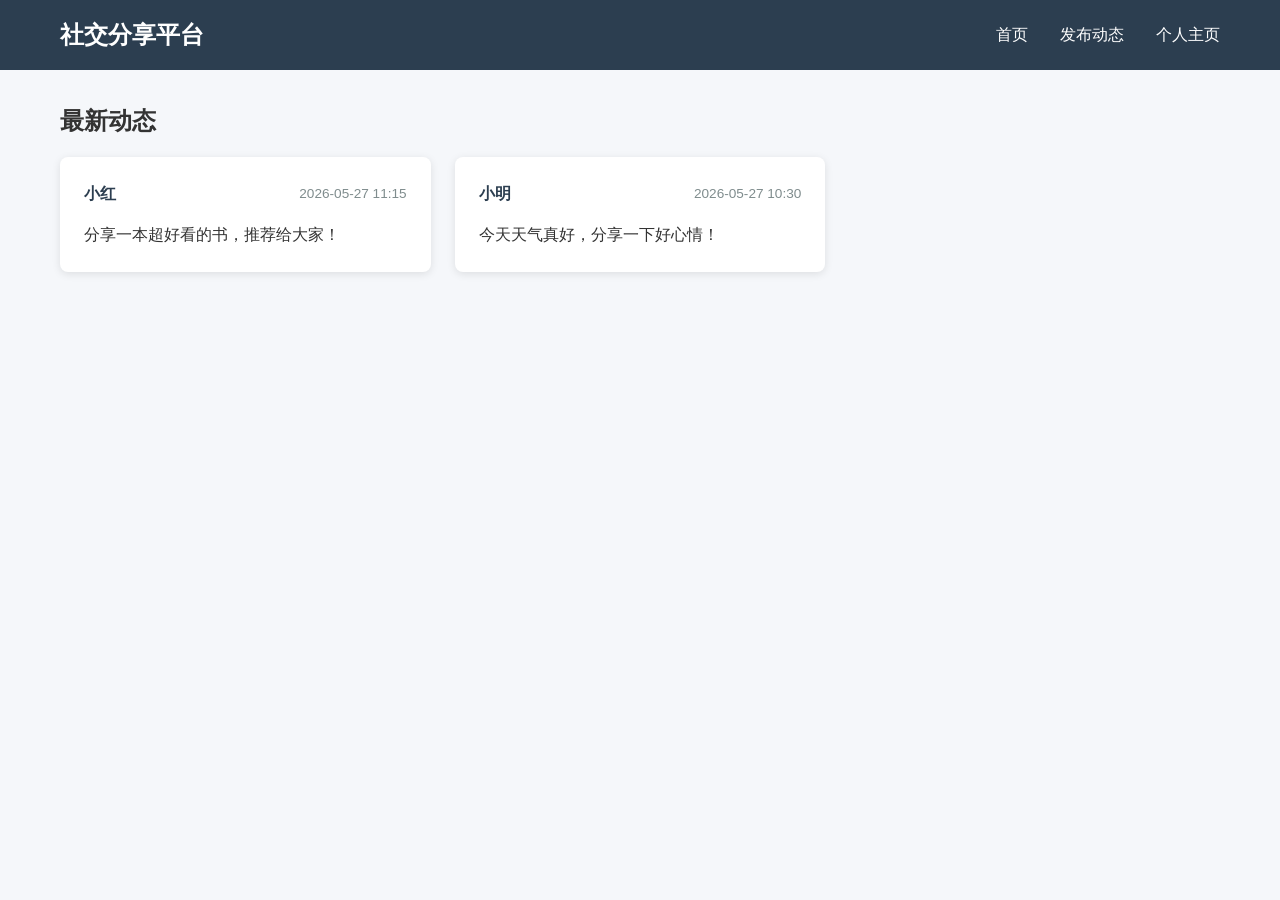
<file: social-platform/index.html>
<!DOCTYPE html>
<html lang="zh-CN">
<head>
    <meta charset="UTF-8">
    <meta name="viewport" content="width=device-width, initial-scale=1.0">
    <title>社交分享平台 - 首页</title>
    <link rel="stylesheet" href="css/style.css">
</head>
<body>
<!-- 导航栏复用上面的代码 -->
<header class="site-header">
    <nav class="nav-container">
        <a href="index.html" class="logo">社交分享平台</a>
        <ul class="nav-links">
            <li><a href="index.html">首页</a></li>
            <li><a href="publish.html">发布动态</a></li>
            <li><a href="profile.html">个人主页</a></li>
        </ul>
    </nav>
</header>

<main class="feed-container">
    <h2>最新动态</h2>
    <div id="feed-list" class="feed-grid">
        <!-- 动态内容由JS渲染，这里先放静态示例 -->
        <article class="post-card">
            <div class="post-header">
                <span class="username">小明</span>
                <time class="post-time">2026-05-27 10:30</time>
            </div>
            <p class="post-content">今天天气真好，分享一下好心情！</p>
        </article>
    </div>
</main>

<script src="js/main.js"></script>
</body>
</html>
</file>
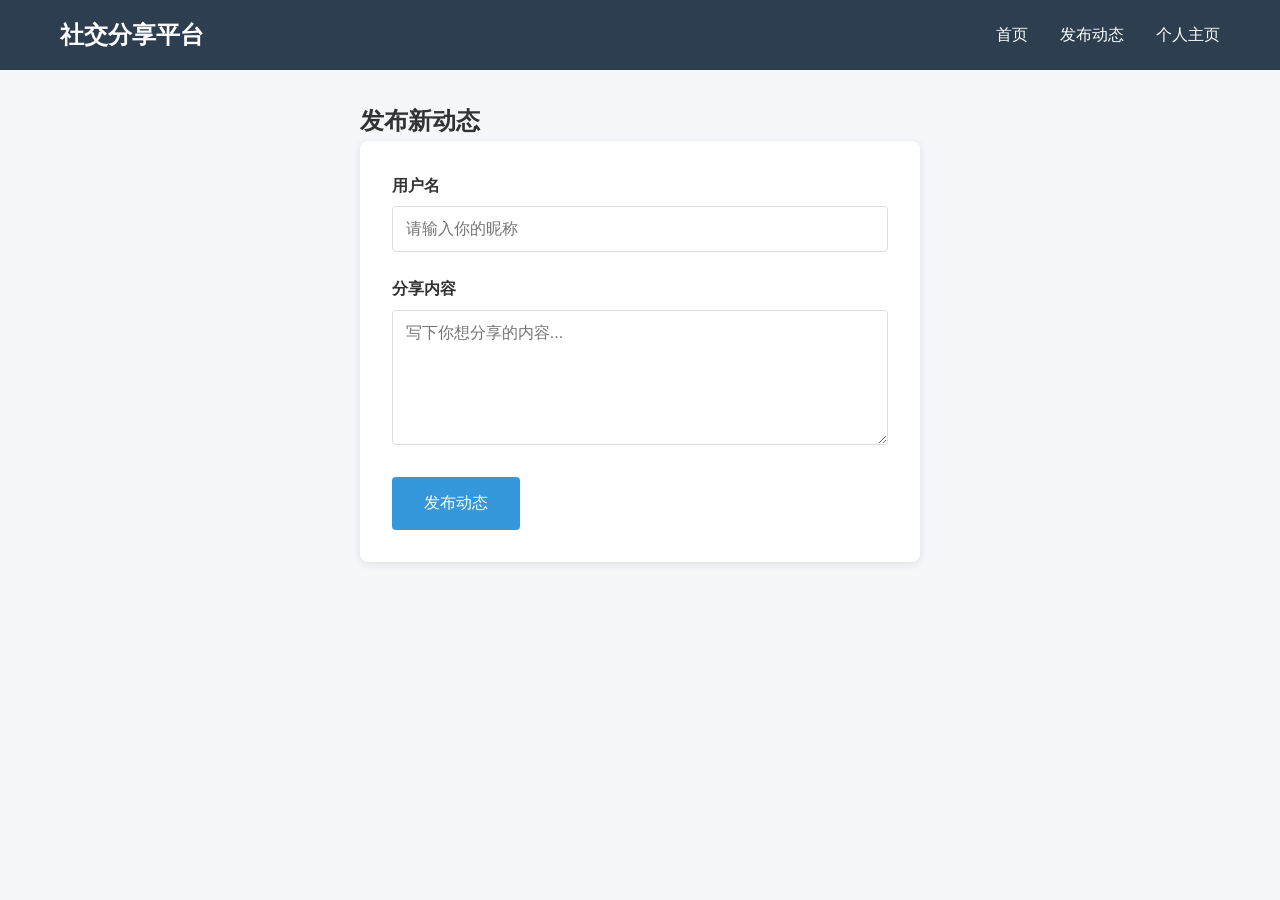
<file: social-platform/publish.html>
<!DOCTYPE html>
<html lang="zh-CN">
<head>
    <meta charset="UTF-8">
    <meta name="viewport" content="width=device-width, initial-scale=1.0">
    <title>发布动态 - 社交分享平台</title>
    <link rel="stylesheet" href="css/style.css">
</head>
<body>
<header class="site-header">
    <nav class="nav-container">
        <a href="index.html" class="logo">社交分享平台</a>
        <ul class="nav-links">
            <li><a href="index.html">首页</a></li>
            <li><a href="publish.html">发布动态</a></li>
            <li><a href="profile.html">个人主页</a></li>
        </ul>
    </nav>
</header>

<main class="publish-container">
    <h2>发布新动态</h2>
    <form id="publish-form" class="publish-form">
        <div class="form-group">
            <label for="username">用户名</label>
            <input type="text" id="username" name="username" placeholder="请输入你的昵称" required>
            <span class="error-tip" id="username-error"></span>
        </div>
        <div class="form-group">
            <label for="content">分享内容</label>
            <textarea id="content" name="content" rows="6" placeholder="写下你想分享的内容..." required></textarea>
            <span class="error-tip" id="content-error"></span>
        </div>
        <button type="submit" class="submit-btn">发布动态</button>
    </form>
</main>

<script src="js/publish.js"></script>
</body>
</html>
</file>
<file: social-platform/css/style.css>
/* 全局重置 */
* {
  margin: 0;
  padding: 0;
  box-sizing: border-box;
  font-family: "微软雅黑", sans-serif;
}

body {
  background-color: #f5f7fa;
  color: #333;
  line-height: 1.6;
}

/* 导航栏 Flex 布局 */
.site-header {
  background-color: #2c3e50;
  color: white;
  padding: 1rem 0;
}
.nav-container {
  max-width: 1200px;
  margin: 0 auto;
  padding: 0 20px;
  display: flex;
  justify-content: space-between;
  align-items: center;
}
.logo {
  color: white;
  font-size: 1.5rem;
  font-weight: bold;
  text-decoration: none;
}
.nav-links {
  display: flex;
  list-style: none;
  gap: 2rem;
}
.nav-links a {
  color: white;
  text-decoration: none;
  transition: color 0.3s;
}
.nav-links a:hover {
  color: #3498db;
}

/* 信息流 Grid 布局 */
.feed-container {
  max-width: 1200px;
  margin: 2rem auto;
  padding: 0 20px;
}
.feed-grid {
  display: grid;
  grid-template-columns: repeat(auto-fill, minmax(300px, 1fr));
  gap: 1.5rem;
  margin-top: 1rem;
}
.post-card {
  background: white;
  padding: 1.5rem;
  border-radius: 8px;
  box-shadow: 0 2px 8px rgba(0,0,0,0.1);
  transition: transform 0.3s;
}
.post-card:hover {
  transform: translateY(-5px);
}
.post-header {
  display: flex;
  justify-content: space-between;
  align-items: center;
  margin-bottom: 1rem;
}
.username {
  font-weight: bold;
  color: #2c3e50;
}
.post-time {
  font-size: 0.85rem;
  color: #7f8c8d;
}
.post-content {
  color: #333;
}

/* 发布页表单样式 */
.publish-container {
  max-width: 600px;
  margin: 2rem auto;
  padding: 0 20px;
}
.publish-form {
  background: white;
  padding: 2rem;
  border-radius: 8px;
  box-shadow: 0 2px 8px rgba(0,0,0,0.1);
}
.form-group {
  margin-bottom: 1.5rem;
}
.form-group label {
  display: block;
  margin-bottom: 0.5rem;
  font-weight: bold;
}
.form-group input,
.form-group textarea {
  width: 100%;
  padding: 0.8rem;
  border: 1px solid #ddd;
  border-radius: 4px;
  font-size: 1rem;
}
.form-group input:focus,
.form-group textarea:focus {
  outline: none;
  border-color: #3498db;
}
.error-tip {
  color: #e74c3c;
  font-size: 0.85rem;
  margin-top: 0.3rem;
  display: none;
}
.submit-btn {
  background-color: #3498db;
  color: white;
  border: none;
  padding: 1rem 2rem;
  border-radius: 4px;
  font-size: 1rem;
  cursor: pointer;
  transition: background-color 0.3s;
}
.submit-btn:hover {
  background-color: #2980b9;
}

/* 响应式适配 */
@media (max-width: 768px) {
  .nav-container {
    flex-direction: column;
    gap: 1rem;
  }
  .feed-grid {
    grid-template-columns: 1fr;
  }
}
</file>
